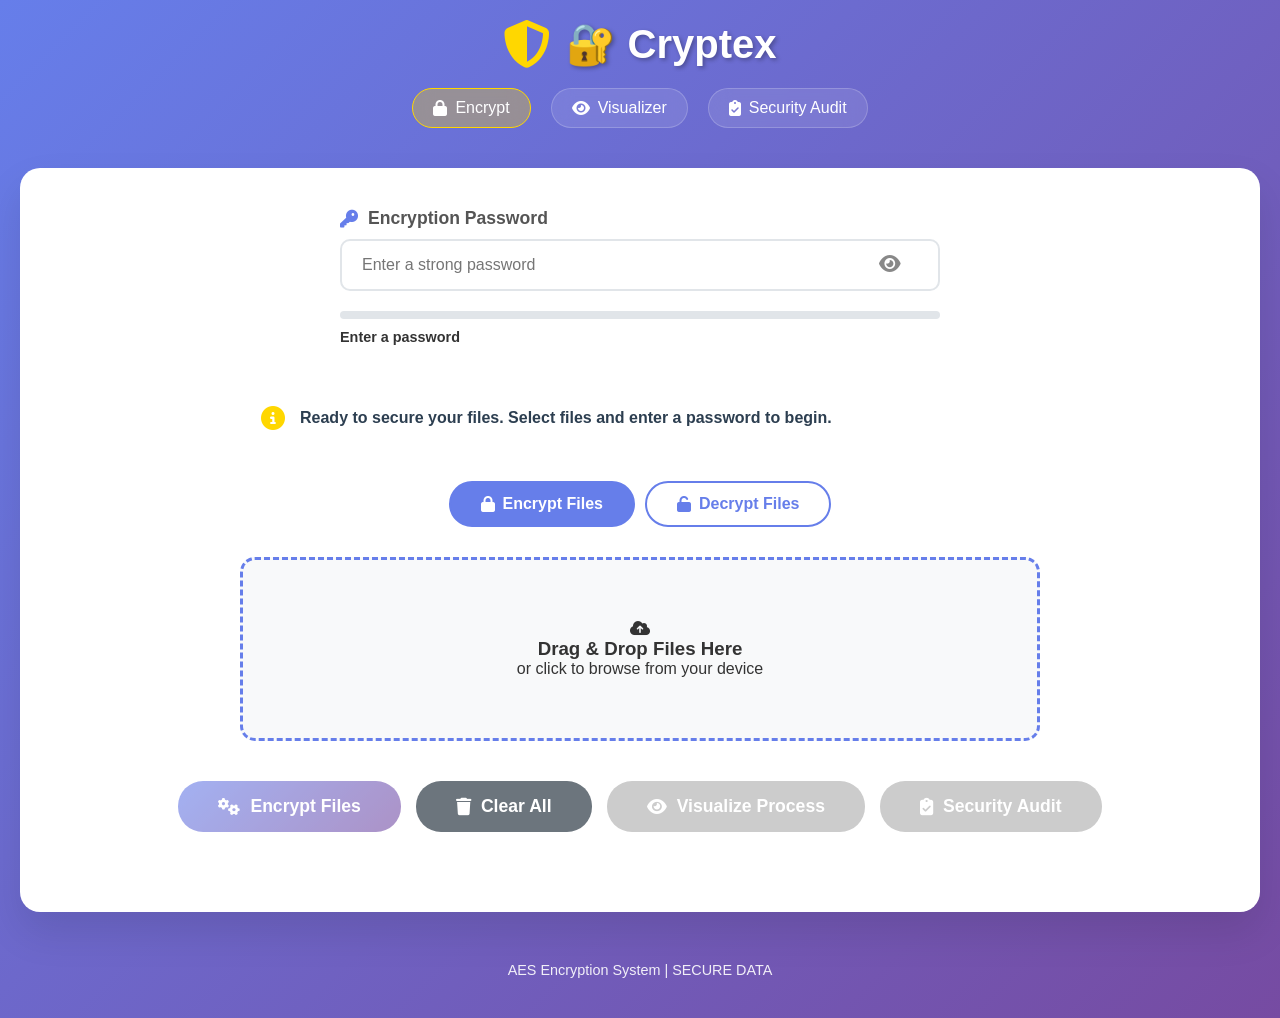
<file: index.html>
<!DOCTYPE html>
<html lang="en">
<head>
    <meta charset="UTF-8">
    <meta name="viewport" content="width=device-width, initial-scale=1.0">
    <title>AES File Encryption & Decryption - Client Side</title>
    <link rel="stylesheet" href="common.css">
    <link rel="stylesheet" href="style.css">
    <link href="https://cdnjs.cloudflare.com/ajax/libs/font-awesome/6.4.0/css/all.min.css" rel="stylesheet">
</head>
<body>
    <div class="container">
        <header class="header">
            <div class="logo">
                <i class="fas fa-shield-alt"></i>
                <h1>🔐 Cryptex</h1>
            </div>
            <nav class="main-nav">
                <a href="#" class="nav-link active" data-page="encrypt">
                    <i class="fas fa-lock"></i> Encrypt
                </a>
                <a href="aes_visualizer.html" class="nav-link" data-page="visualizer">
                    <i class="fas fa-eye"></i> Visualizer
                </a>
                <a href="security_audit.html" class="nav-link" data-page="audit">
                    <i class="fas fa-clipboard-check"></i> Security Audit
                </a>
            </nav>
        </header>

        <main class="main-content">
            <!-- Password Section -->
            <section class="password-section">
                <div class="password-container">
                    <label for="password">
                        <i class="fas fa-key"></i>
                        Encryption Password
                    </label>
                    <div class="password-input-group">
                        <input type="password" id="password" placeholder="Enter a strong password">
                        <button type="button" id="togglePassword" class="toggle-btn">
                            <i class="fas fa-eye"></i>
                        </button>
                    </div>
                    <div class="password-strength">
                        <div class="strength-bar">
                            <div id="strengthBar" class="strength-fill"></div>
                        </div>
                        <span id="strengthText">Enter a password</span>
                        <div id="strengthFeedback" class="feedback"></div>
                    </div>
                </div>
            </section>

            <!-- File Upload Section -->
            <section class="upload-section">
                <div class="upload-container">
                    <!-- Message Area -->
                    <div class="message-area">
                        <div class="message-box">
                            <i class="fas fa-info-circle"></i>
                            <p id="messageText">Ready to secure your files. Select files and enter a password to begin.</p>
                        </div>
                    </div>

                    <div class="mode-selector">
                        <button class="mode-btn active" data-mode="encrypt">
                            <i class="fas fa-lock"></i>
                            Encrypt Files
                        </button>
                        <button class="mode-btn" data-mode="decrypt">
                            <i class="fas fa-unlock"></i>
                            Decrypt Files
                        </button>
                    </div>

                    <div class="drop-zone" id="dropZone">
                        <div class="drop-zone-content">
                            <i class="fas fa-cloud-upload-alt"></i>
                            <h3>Drag & Drop Files Here</h3>
                            <p>or click to browse from your device</p>
                        </div>
                    </div>
                    <input type="file" id="fileInput" multiple style="display: none;">

                    <div class="file-list" id="fileList" style="display: none;">
                        <h4>Selected Files:</h4>
                        <div id="filesContainer"></div>
                    </div>
                </div>
            </section>

            <!-- Action Buttons -->
            <section class="action-section">
                <div class="action-buttons">
                    <button id="processBtn" class="btn-primary" disabled>
                        <i class="fas fa-cogs"></i>
                        <span id="processBtnText">Encrypt Files</span>
                    </button>
                    <button id="clearBtn" class="btn-secondary">
                        <i class="fas fa-trash"></i>
                        Clear All
                    </button>
                    <button id="visualizeBtn" class="btn-visualize" disabled>
                        <i class="fas fa-eye"></i>
                        Visualize Process
                    </button>
                    <button id="auditBtn" class="btn-audit" disabled>
                        <i class="fas fa-clipboard-check"></i>
                        Security Audit
                    </button>
                </div>
            </section>

            <!-- Progress Section -->
            <section class="progress-section" id="progressSection" style="display: none;">
                <div class="progress-container">
                    <h3>Processing Files...</h3>
                    <div class="progress-bar">
                        <div id="progressFill" class="progress-fill"></div>
                    </div>
                    <div class="progress-info">
                        <span id="progressText">0%</span>
                        <span id="currentFile">Preparing...</span>
                    </div>
                </div>
            </section>

            <!-- Results Section -->
            <section class="results-section" id="resultsSection" style="display: none;">
                <div class="results-container">
                    <h3>Processing Results</h3>
                    <div id="resultsContainer"></div>
                </div>
            </section>
        </main>

        <footer class="footer">
            <p>AES Encryption System | SECURE DATA</p>
        </footer>
    </div>

    <!-- Toast Notification -->
    <div id="toast" class="toast">
        <div class="toast-content">
            <i class="fas fa-info-circle"></i>
            <span id="toastMessage"></span>
        </div>
    </div>

    <script src="crypto_improved.js"></script>
</body>
</html>
</file>
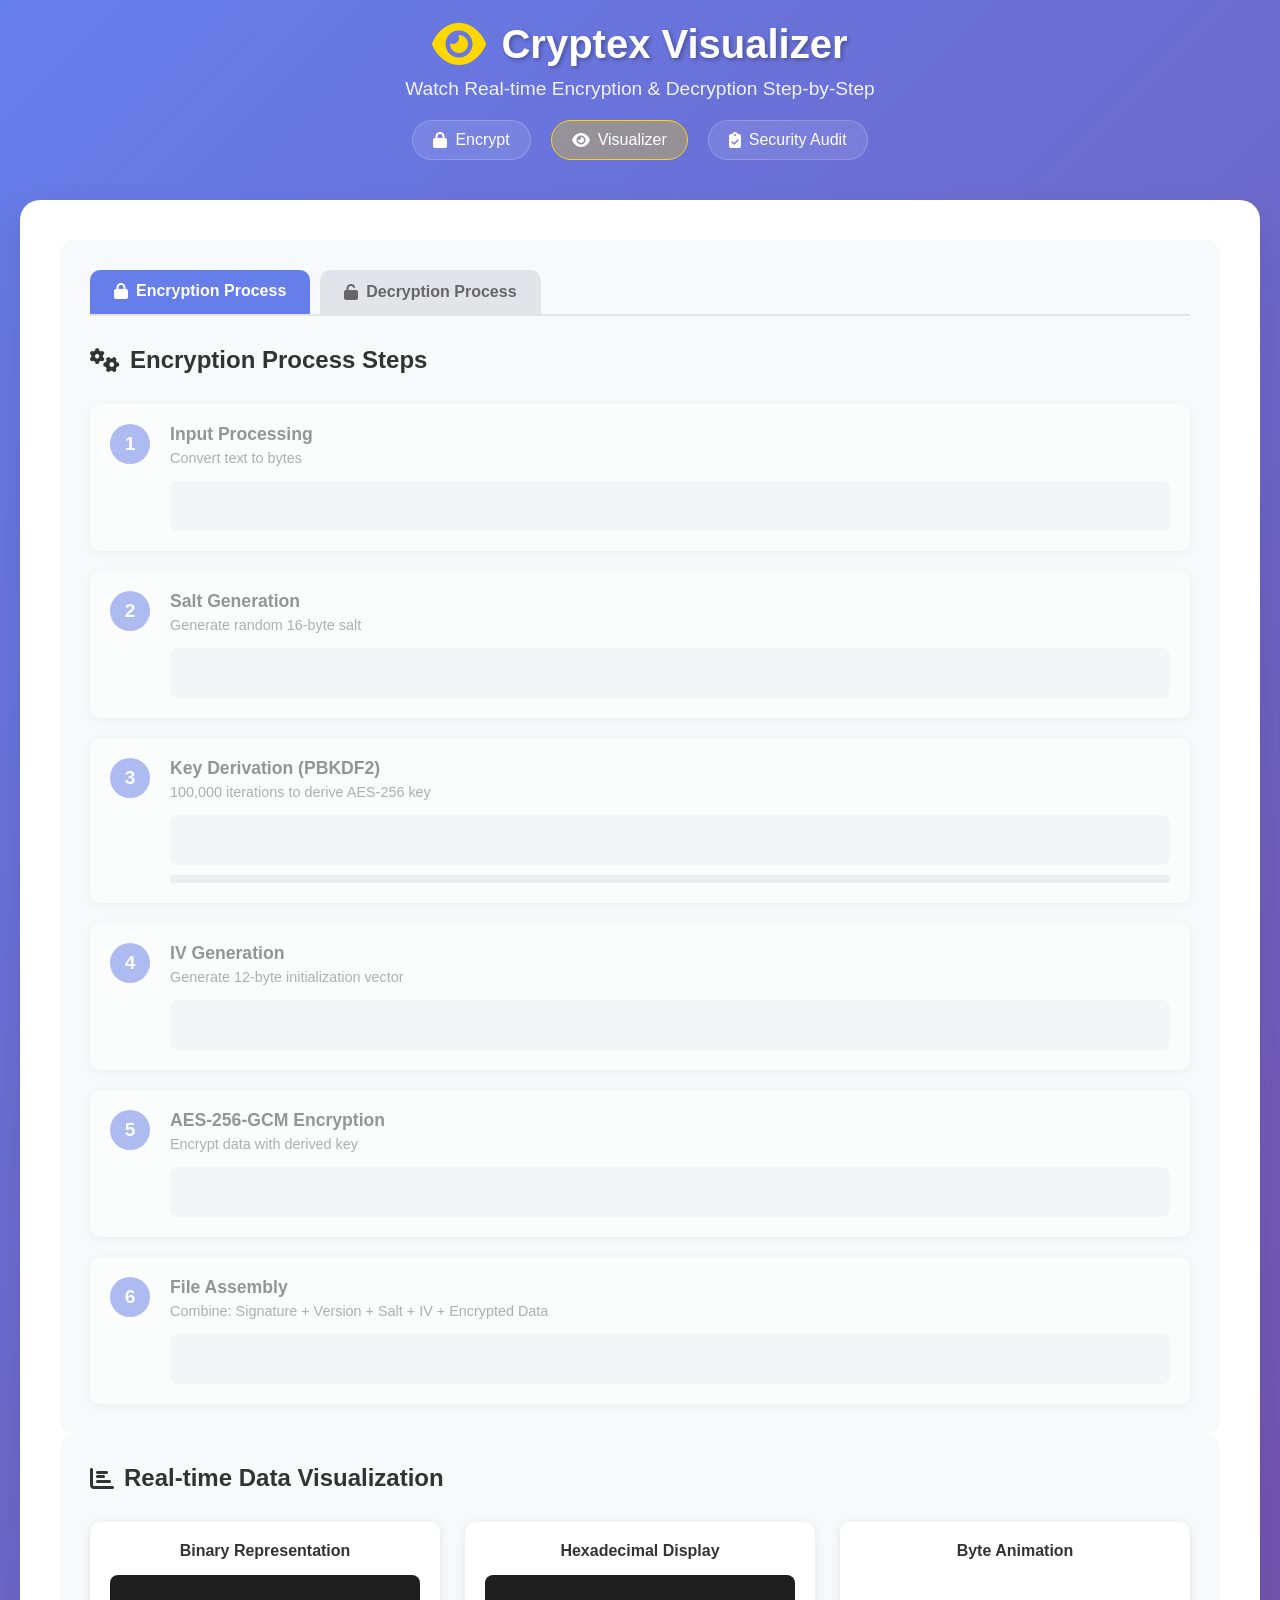
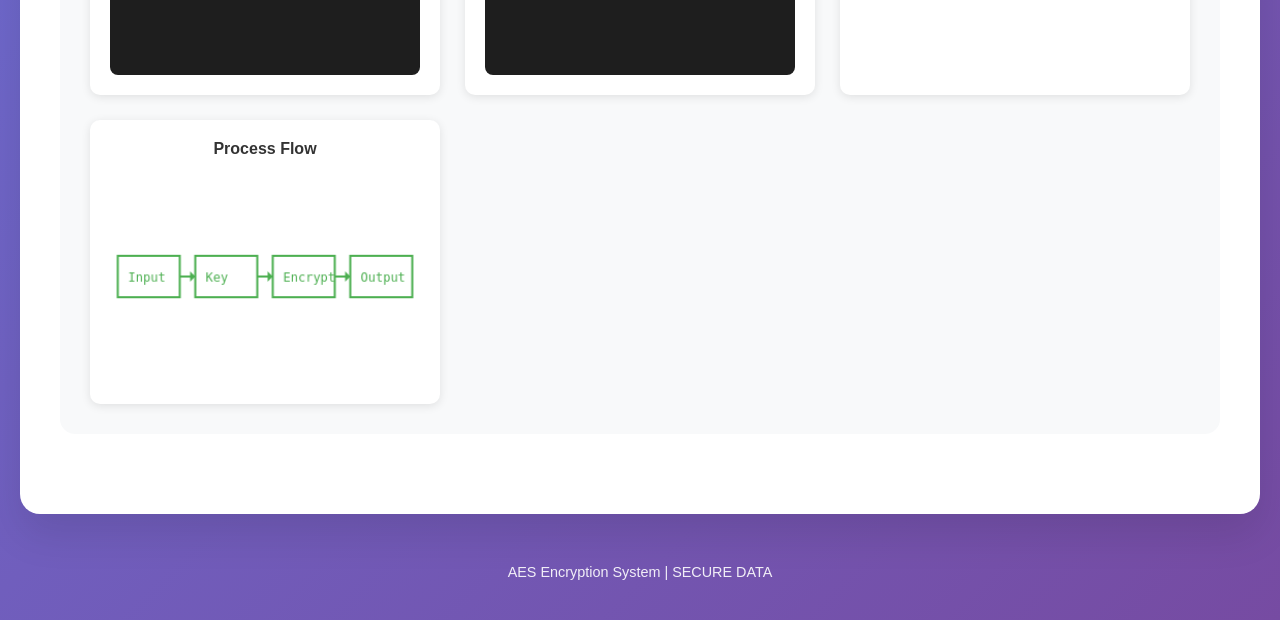
<file: aes_visualizer.html>
<!DOCTYPE html>
<html lang="en">

<head>
    <meta charset="UTF-8">
    <meta name="viewport" content="width=device-width, initial-scale=1.0">
    <title>AES Encryption Process Visualizer</title>
    <link rel="stylesheet" href="common.css">
    <link rel="stylesheet" href="visualizer_style.css">
    <link href="https://cdnjs.cloudflare.com/ajax/libs/font-awesome/6.4.0/css/all.min.css" rel="stylesheet">
</head>

<body>
    <div class="container">
        <header class="header">
            <div class="logo">
                <i class="fas fa-eye"></i>
                <h1>Cryptex Visualizer</h1>
            </div>
            <p class="subtitle">Watch Real-time Encryption & Decryption Step-by-Step</p>
            <nav class="main-nav">
                <a href="index.html" class="nav-link">
                    <i class="fas fa-lock"></i> Encrypt
                </a>
                <a href="#" class="nav-link active" data-page="visualizer">
                    <i class="fas fa-eye"></i> Visualizer
                </a>
                <a href="security_audit.html" class="nav-link" data-page="audit">
                    <i class="fas fa-clipboard-check"></i> Security Audit
                </a>
            </nav>
        </header>

        <main class="main-content">
            <!-- Input Section (hidden on auto sequence) -->
            <section class="input-section" style="display: none;" id="passwordSection">
                <div class="input-container">
                    <div class="input-group">
                        <label for="password">
                            <i class="fas fa-key"></i>
                            Password (from main tab)
                        </label>
                        <input type="password" id="password" placeholder="Enter password from main application">
                    </div>
                </div>
            </section>

            <!-- Control Panel (hidden on auto sequence) -->
            <section class="control-section" style="display: none;" id="inputTextSection">
                <div class="control-panel">
                    <div class="input-group">
                        <label for="inputText">
                            <i class="fas fa-keyboard"></i>
                            Input Text:
                        </label>
                        <textarea id="inputText" placeholder="Enter text to encrypt...">Hello, World!</textarea>
                    </div>
                    <div class="button-group">
                        <button id="encryptBtn" class="btn-primary">
                            <i class="fas fa-lock"></i>
                            Start Encryption
                        </button>
                        <button id="decryptBtn" class="btn-secondary">
                            <i class="fas fa-unlock"></i>
                            Start Decryption
                        </button>
                        <button id="resetBtn" class="btn-danger">
                            <i class="fas fa-redo"></i>
                            Reset
                        </button>
                    </div>
                </div>
            </section>

            <!-- Process Steps -->
            <section class="process-section">
                <div class="process-container">
                    <!-- Tab Navigation -->
                    <div class="tab-navigation">
                        <button class="tab-btn active" id="encryptionTab">
                            <i class="fas fa-lock"></i>
                            Encryption Process
                        </button>
                        <button class="tab-btn" id="decryptionTab">
                            <i class="fas fa-unlock"></i>
                            Decryption Process
                        </button>
                    </div>

                    <!-- Encryption Process -->
                    <div id="encryptionProcess" class="process-content active">
                        <h3>
                            <i class="fas fa-cogs"></i>
                            Encryption Process Steps
                        </h3>
                        <div class="steps-timeline">
                            <div class="step" id="step1">
                                <div class="step-number">1</div>
                                <div class="step-content">
                                    <h4>Input Processing</h4>
                                    <p>Convert text to bytes</p>
                                    <div class="step-result" id="step1Result"></div>
                                </div>
                            </div>
                            <div class="step" id="step2">
                                <div class="step-number">2</div>
                                <div class="step-content">
                                    <h4>Salt Generation</h4>
                                    <p>Generate random 16-byte salt</p>
                                    <div class="step-result" id="step2Result"></div>
                                </div>
                            </div>
                            <div class="step" id="step3">
                                <div class="step-number">3</div>
                                <div class="step-content">
                                    <h4>Key Derivation (PBKDF2)</h4>
                                    <p>100,000 iterations to derive AES-256 key</p>
                                    <div class="step-result" id="step3Result"></div>
                                    <div class="progress-bar">
                                        <div class="progress-fill" id="pbkdf2Progress"></div>
                                    </div>
                                </div>
                            </div>
                            <div class="step" id="step4">
                                <div class="step-number">4</div>
                                <div class="step-content">
                                    <h4>IV Generation</h4>
                                    <p>Generate 12-byte initialization vector</p>
                                    <div class="step-result" id="step4Result"></div>
                                </div>
                            </div>
                            <div class="step" id="step5">
                                <div class="step-number">5</div>
                                <div class="step-content">
                                    <h4>AES-256-GCM Encryption</h4>
                                    <p>Encrypt data with derived key</p>
                                    <div class="step-result" id="step5Result"></div>
                                </div>
                            </div>
                            <div class="step" id="step6">
                                <div class="step-number">6</div>
                                <div class="step-content">
                                    <h4>File Assembly</h4>
                                    <p>Combine: Signature + Version + Salt + IV + Encrypted Data</p>
                                    <div class="step-result" id="step6Result"></div>
                                </div>
                            </div>
                        </div>
                    </div>

                    <!-- Decryption Process -->
                    <div id="decryptionProcess" class="process-content">
                        <h3>
                            <i class="fas fa-unlock"></i>
                            Decryption Process Steps
                        </h3>

                        <!-- The automated visualizer pulls from storage automatically via the Visualize Process button -->

                        <div class="steps-timeline">
                            <div class="step" id="decryptStep1">
                                <div class="step-number">1</div>
                                <div class="step-content">
                                    <h4>File Validation</h4>
                                    <p>Check signature and version</p>
                                    <div class="step-result" id="decryptStep1Result"></div>
                                </div>
                            </div>
                            <div class="step" id="decryptStep2">
                                <div class="step-number">2</div>
                                <div class="step-content">
                                    <h4>Component Extraction</h4>
                                    <p>Extract salt, IV, and encrypted data</p>
                                    <div class="step-result" id="decryptStep2Result"></div>
                                </div>
                            </div>
                            <div class="step" id="decryptStep3">
                                <div class="step-number">3</div>
                                <div class="step-content">
                                    <h4>Key Derivation</h4>
                                    <p>Recreate key using extracted salt</p>
                                    <div class="step-result" id="decryptStep3Result"></div>
                                    <div class="progress-bar">
                                        <div class="progress-fill" id="decryptPbkdf2Progress"></div>
                                    </div>
                                </div>
                            </div>
                            <div class="step" id="decryptStep4">
                                <div class="step-number">4</div>
                                <div class="step-content">
                                    <h4>AES-256-GCM Decryption</h4>
                                    <p>Decrypt and verify integrity</p>
                                    <div class="step-result" id="decryptStep4Result"></div>
                                </div>
                            </div>
                            <div class="step" id="decryptStep5">
                                <div class="step-number">5</div>
                                <div class="step-content">
                                    <h4>Result Verification</h4>
                                    <p>Display original data</p>
                                    <div class="step-result" id="decryptStep5Result"></div>
                                </div>
                            </div>
                        </div>
                    </div>
                </div>
            </section>

            <!-- Visualization Panel -->
            <section class="visualization-section">
                <div class="viz-container">
                    <h3>
                        <i class="fas fa-chart-bar"></i>
                        Real-time Data Visualization
                    </h3>
                    <div class="viz-grid">
                        <div class="viz-card">
                            <h4>Binary Representation</h4>
                            <div class="binary-display" id="binaryDisplay"></div>
                        </div>
                        <div class="viz-card">
                            <h4>Hexadecimal Display</h4>
                            <div class="hex-display" id="hexDisplay"></div>
                        </div>
                        <div class="viz-card">
                            <h4>Byte Animation</h4>
                            <div class="byte-animation" id="byteAnimation"></div>
                        </div>
                        <div class="viz-card">
                            <h4>Process Flow</h4>
                            <canvas id="processFlow" width="300" height="200"></canvas>
                        </div>
                    </div>
                </div>
            </section>



            <!-- Final Results -->
            <section class="results-section" id="resultsSection" style="display: none;">
                <div class="results-container">
                    <h3>
                        <i class="fas fa-check-circle"></i>
                        Final Results
                    </h3>
                    <div class="info-box"
                        style="background: #e3f2fd; border-left: 4px solid #2196F3; padding: 15px; margin-bottom: 20px; border-radius: 4px;">
                        <i class="fas fa-info-circle" style="color: #2196F3; margin-right: 10px;"></i>
                        <span><strong>Note:</strong> Downloaded files will be saved to your Downloads folder (usually
                            C:\Users\YourUsername\Downloads on Windows or ~/Downloads on Mac/Linux)</span>
                    </div>
                    <div class="results-grid">
                        <div class="result-card">
                            <h4>Original Data</h4>
                            <div class="result-content" id="originalResult"></div>
                        </div>
                        <div class="result-card">
                            <h4>Encrypted Data</h4>
                            <div class="result-content" id="encryptedResult"></div>
                            <button id="downloadEncryptedBtn" class="btn-download">
                                <i class="fas fa-download"></i>
                                Download Encrypted File (.cryptex)
                            </button>
                            <p style="font-size: 0.85rem; color: #666; margin-top: 5px;">→ Check your Downloads folder
                            </p>
                        </div>
                        <div class="result-card">
                            <h4>Decrypted Data</h4>
                            <div class="result-content" id="decryptedResult"></div>
                            <button id="downloadDecryptedBtn" class="btn-download">
                                <i class="fas fa-download"></i>
                                Download Decrypted File (.txt)
                            </button>
                            <p style="font-size: 0.85rem; color: #666; margin-top: 5px;">→ Check your Downloads folder
                            </p>
                        </div>
                        <div class="result-card">
                            <h4>Verification</h4>
                            <div class="result-content" id="verificationResult"></div>
                        </div>
                    </div>
                </div>
            </section>
        </main>


        <!-- Toast Notification -->
        <div id="toast" class="toast">
            <div class="toast-content">
                <i class="fas fa-info-circle"></i>
                <span id="toastMessage"></span>
            </div>
        </div>

        <footer class="footer">
            <p>AES Encryption System | SECURE DATA</p>
        </footer>

        <script src="crypto_improved.js"></script>
        <script src="visualizer_script.js"></script>
</body>

</html>
</file>
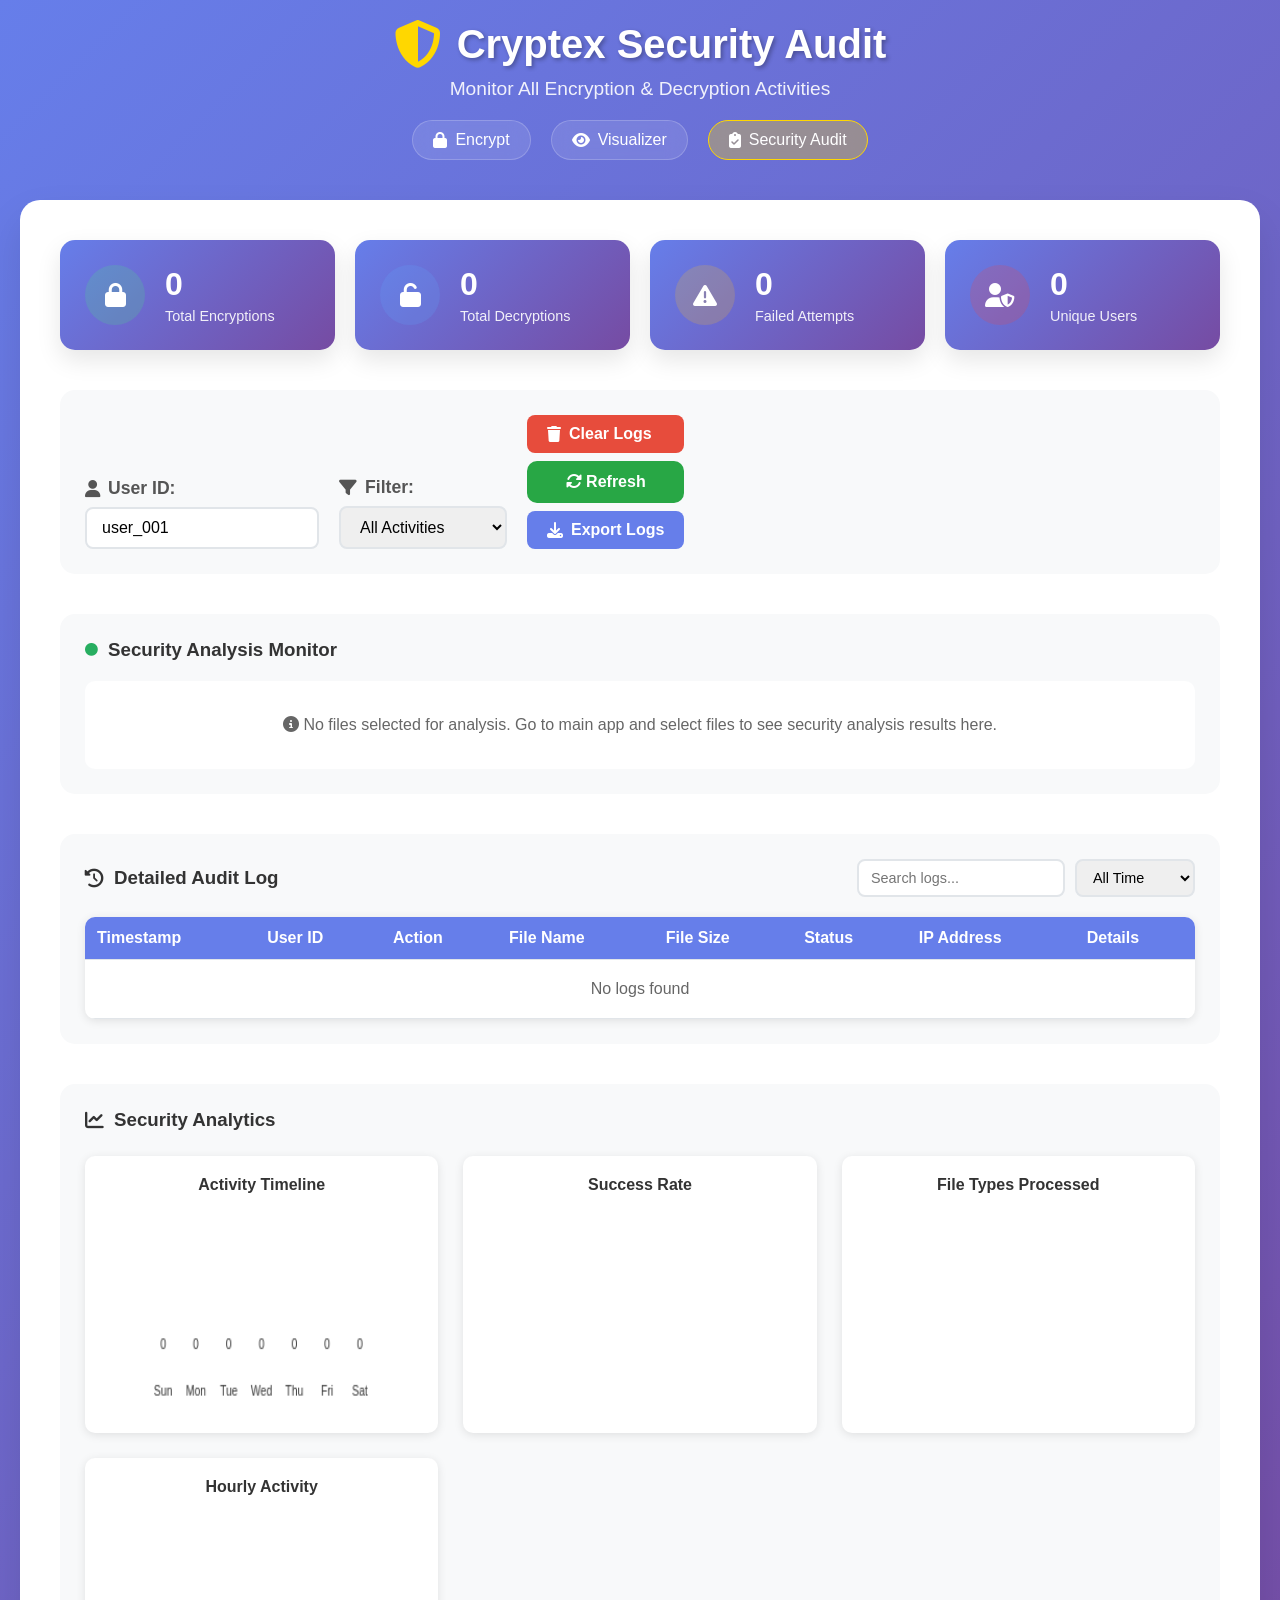
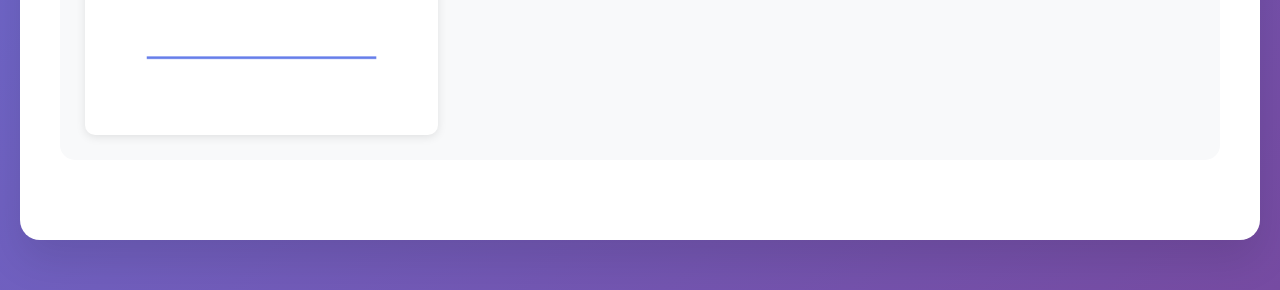
<file: security_audit.html>
<!DOCTYPE html>
<html lang="en">

<head>
    <meta charset="UTF-8">
    <meta name="viewport" content="width=device-width, initial-scale=1.0">
    <title>Security Audit Log Dashboard</title>
    <link rel="stylesheet" href="common.css">
    <link rel="stylesheet" href="audit_style.css">
    <link href="https://cdnjs.cloudflare.com/ajax/libs/font-awesome/6.4.0/css/all.min.css" rel="stylesheet">
</head>

<body>
    <div class="container">
        <header class="header">
            <div class="logo">
                <i class="fas fa-shield-alt"></i>
                <h1>Cryptex Security Audit</h1>
            </div>
            <p class="subtitle">Monitor All Encryption & Decryption Activities</p>
            <nav class="main-nav">
                <a href="index.html" class="nav-link">
                    <i class="fas fa-lock"></i> Encrypt
                </a>
                <a href="aes_visualizer.html" class="nav-link" data-page="visualizer">
                    <i class="fas fa-eye"></i> Visualizer
                </a>
                <a href="#" class="nav-link active" data-page="audit">
                    <i class="fas fa-clipboard-check"></i> Security Audit
                </a>
            </nav>
        </header>

        <main class="main-content">
            <!-- Stats Overview -->
            <section class="stats-section">
                <div class="stats-grid">
                    <div class="stat-card">
                        <div class="stat-icon success">
                            <i class="fas fa-lock"></i>
                        </div>
                        <div class="stat-info">
                            <h3 id="totalEncryptions">0</h3>
                            <p>Total Encryptions</p>
                        </div>
                    </div>
                    <div class="stat-card">
                        <div class="stat-icon info">
                            <i class="fas fa-unlock"></i>
                        </div>
                        <div class="stat-info">
                            <h3 id="totalDecryptions">0</h3>
                            <p>Total Decryptions</p>
                        </div>
                    </div>
                    <div class="stat-card">
                        <div class="stat-icon warning">
                            <i class="fas fa-exclamation-triangle"></i>
                        </div>
                        <div class="stat-info">
                            <h3 id="failedAttempts">0</h3>
                            <p>Failed Attempts</p>
                        </div>
                    </div>
                    <div class="stat-card">
                        <div class="stat-icon danger">
                            <i class="fas fa-user-shield"></i>
                        </div>
                        <div class="stat-info">
                            <h3 id="uniqueUsers">0</h3>
                            <p>Unique Users</p>
                        </div>
                    </div>
                </div>
            </section>

            <!-- Control Panel -->
            <section class="control-section">
                <div class="control-panel">
                    <div class="control-group">
                        <label for="userSelect">
                            <i class="fas fa-user"></i>
                            User ID:
                        </label>
                        <input type="text" id="userSelect" placeholder="Enter your user ID" value="user_001">
                    </div>
                    <div class="control-group">
                        <label for="logFilter">
                            <i class="fas fa-filter"></i>
                            Filter:
                        </label>
                        <select id="logFilter">
                            <option value="all">All Activities</option>
                            <option value="encryption">Encryption Only</option>
                            <option value="decryption">Decryption Only</option>
                            <option value="failed">Failed Attempts</option>
                            <option value="success">Success Only</option>
                        </select>
                    </div>
                    <div class="control-group">
                        <button id="clearLogs" class="btn-danger">
                            <i class="fas fa-trash"></i>
                            Clear Logs
                        </button>
                        <button id="refreshLogs" class="btn-success">
                            <i class="fas fa-sync-alt"></i>
                            Refresh
                        </button>
                        <button id="exportLogs" class="btn-primary">
                            <i class="fas fa-download"></i>
                            Export Logs
                        </button>
                    </div>
                </div>
            </section>

            <!-- Live Activity Monitor -->
            <section class="live-section">
                <div class="live-monitor">
                    <h3>
                        <i class="fas fa-circle text-success live-indicator"></i>
                        Security Analysis Monitor
                    </h3>
                    <div class="live-content">
                        <div id="liveActivity" class="live-activity">
                            <div class="no-activity">
                                <i class="fas fa-info-circle"></i>
                                No files selected for analysis. Go to main app and select files to see security analysis
                                results here.
                            </div>
                        </div>
                    </div>
                </div>
            </section>

            <!-- Audit Log Table -->
            <section class="log-section">
                <div class="log-container">
                    <div class="log-header">
                        <h3>
                            <i class="fas fa-history"></i>
                            Detailed Audit Log
                        </h3>
                        <div class="log-controls">
                            <input type="text" id="searchLogs" placeholder="Search logs...">
                            <select id="timeFilter">
                                <option value="all">All Time</option>
                                <option value="today">Today</option>
                                <option value="week">This Week</option>
                                <option value="month">This Month</option>
                            </select>
                        </div>
                    </div>
                    <div class="log-table-container">
                        <table class="log-table">
                            <thead>
                                <tr>
                                    <th>Timestamp</th>
                                    <th>User ID</th>
                                    <th>Action</th>
                                    <th>File Name</th>
                                    <th>File Size</th>
                                    <th>Status</th>
                                    <th>IP Address</th>
                                    <th>Details</th>
                                </tr>
                            </thead>
                            <tbody id="logTableBody">
                                <!-- Logs will be populated here -->
                            </tbody>
                        </table>
                    </div>
                </div>
            </section>

            <!-- Security Analytics -->
            <section class="analytics-section">
                <div class="analytics-container">
                    <h3>
                        <i class="fas fa-chart-line"></i>
                        Security Analytics
                    </h3>
                    <div class="analytics-grid">
                        <div class="chart-container">
                            <h4>Activity Timeline</h4>
                            <canvas id="activityChart"></canvas>
                        </div>
                        <div class="chart-container">
                            <h4>Success Rate</h4>
                            <canvas id="successChart"></canvas>
                        </div>
                        <div class="chart-container">
                            <h4>File Types Processed</h4>
                            <canvas id="fileTypeChart"></canvas>
                        </div>
                        <div class="chart-container">
                            <h4>Hourly Activity</h4>
                            <canvas id="hourlyChart"></canvas>
                        </div>
                    </div>
                </div>
            </section>
        </main>

    </div>

    <!-- Toast Notification -->
    <div id="toast" class="toast">
        <div class="toast-content">
            <i class="fas fa-info-circle"></i>
            <span id="toastMessage"></span>
        </div>
    </div>

    <script src="audit_script.js"></script>
</body>

</html>
</file>
<file: common.css>
/* ========================================
   COMMON STYLES - SHARED ACROSS ALL PAGES
   ======================================== */

/* Reset and Base Styles */
* {
    margin: 0;
    padding: 0;
    box-sizing: border-box;
}

body {
    font-family: 'Segoe UI', Tahoma, Geneva, Verdana, sans-serif;
    background: linear-gradient(135deg, #667eea 0%, #764ba2 100%);
    min-height: 100vh;
    color: #333;
}

.container {
    max-width: 1400px;
    margin: 0 auto;
    padding: 20px;
}

/* ========================================
   HEADER STYLES - IDENTICAL ON ALL PAGES
   ======================================== */

.header {
    text-align: center;
    margin-bottom: 40px;
    color: white;
}

.logo {
    display: flex;
    align-items: center;
    justify-content: center;
    gap: 15px;
    margin-bottom: 10px;
}

.logo i {
    font-size: 3rem; /* 48px */
    color: #ffd700; /* Gold color */
}

.logo h1 {
    font-size: 2.5rem; /* 40px */
    font-weight: 700; /* Bold */
    text-shadow: 2px 2px 4px rgba(0,0,0,0.3);
}

.subtitle {
    font-size: 1.2rem; /* 19.2px */
    opacity: 0.9;
    font-weight: 300;
    margin-bottom: 15px;
}

/* ========================================
   NAVIGATION STYLES - IDENTICAL ON ALL PAGES
   ======================================== */

.main-nav {
    display: flex;
    justify-content: center;
    gap: 20px;
    margin-top: 20px;
}

.nav-link {
    display: flex;
    align-items: center;
    gap: 8px;
    padding: 10px 20px;
    background: rgba(255, 255, 255, 0.1);
    color: white;
    text-decoration: none;
    border-radius: 25px;
    transition: all 0.3s ease;
    backdrop-filter: blur(10px);
    border: 1px solid rgba(255, 255, 255, 0.2);
}

.nav-link:hover {
    background: rgba(255, 255, 255, 0.2);
    transform: translateY(-2px);
}

.nav-link.active {
    background: rgba(255, 255, 255, 0.3);
    border-color: rgba(255, 255, 255, 0.4);
}

/* ========================================
   FOOTER STYLES - IDENTICAL ON ALL PAGES
   ======================================== */

.footer {
    text-align: center;
    padding: 20px;
    color: rgba(255, 255, 255, 0.8);
    font-size: 0.9rem;
}

/* ========================================
   MAIN CONTENT STYLES - IDENTICAL ON ALL PAGES
   ======================================== */

.main-content {
    background: white;
    border-radius: 20px;
    padding: 40px;
    box-shadow: 0 20px 40px rgba(0,0,0,0.1);
    margin-bottom: 30px;
}

/* ========================================
   FORM ELEMENTS - IDENTICAL ON ALL PAGES
   ======================================== */

label {
    font-weight: 600;
    color: #555;
    font-size: 1.1rem;
    display: flex;
    align-items: center;
    gap: 8px;
}

input, textarea, select {
    padding: 12px 15px;
    border: 2px solid #e1e5e9;
    border-radius: 10px;
    font-size: 1rem;
    font-family: inherit;
    transition: all 0.3s ease;
}

input:focus, textarea:focus, select:focus {
    outline: none;
    border-color: #667eea;
    box-shadow: 0 0 0 3px rgba(102, 126, 234, 0.1);
}

/* ========================================
   BUTTONS - IDENTICAL ON ALL PAGES
   ======================================== */

button {
    padding: 12px 24px;
    border: none;
    border-radius: 10px;
    font-size: 1rem;
    font-weight: 600;
    cursor: pointer;
    transition: all 0.3s ease;
    font-family: inherit;
}

.btn-primary {
    background: linear-gradient(135deg, #667eea 0%, #764ba2 100%);
    color: white;
}

.btn-primary:hover {
    transform: translateY(-2px);
    box-shadow: 0 10px 20px rgba(102, 126, 234, 0.3);
}

.btn-secondary {
    background: #6c757d;
    color: white;
}

.btn-secondary:hover {
    background: #5a6268;
    transform: translateY(-2px);
}

.btn-success {
    background: #28a745;
    color: white;
}

.btn-success:hover {
    background: #218838;
    transform: translateY(-2px);
}

.btn-danger {
    background: #dc3545;
    color: white;
}

.btn-danger:hover {
    background: #c82333;
    transform: translateY(-2px);
}

/* ========================================
   SECTION TITLES - IDENTICAL ON ALL PAGES
   ======================================== */

.section-title {
    font-size: 1.5rem; /* 24px */
    font-weight: 600;
    color: #333;
    margin-bottom: 20px;
}

.card-title {
    font-size: 1.2rem; /* 19.2px */
    font-weight: 600;
    color: #555;
    margin-bottom: 10px;
}

/* ========================================
   STATISTICS - IDENTICAL ON ALL PAGES
   ======================================== */

.stat-number {
    font-size: 2rem; /* 32px */
    font-weight: 700;
    margin-bottom: 5px;
}

.stat-label {
    font-size: 0.9rem; /* 14.4px */
    opacity: 0.9;
    color: #666;
}

/* ========================================
   TABLES - IDENTICAL ON ALL PAGES
   ======================================== */

.table-header {
    font-size: 0.9rem; /* 14.4px */
    font-weight: 600;
    color: #555;
}

.table-row {
    font-size: 0.85rem; /* 13.6px */
    color: #666;
}

.status-badge {
    font-size: 0.8rem; /* 12.8px */
    font-weight: 600;
    padding: 4px 8px;
    border-radius: 12px;
}

/* ========================================
   RESPONSIVE DESIGN - IDENTICAL ON ALL PAGES
   ======================================== */

@media (max-width: 768px) {
    .container {
        padding: 10px;
    }
    
    .logo {
        flex-direction: column;
        gap: 10px;
    }
    
    .logo h1 {
        font-size: 2rem;
    }
    
    .main-nav {
        flex-direction: column;
        align-items: center;
        gap: 10px;
    }
    
    .nav-link {
        width: 200px;
        justify-content: center;
    }
}

@media (max-width: 480px) {
    .logo h1 {
        font-size: 1.8rem;
    }
    
    .logo i {
        font-size: 2.5rem;
    }
}
</file>
<file: style.css>
/* Reset and Base Styles */
* {
    margin: 0;
    padding: 0;
    box-sizing: border-box;
}

body {
    font-family: 'Segoe UI', Tahoma, Geneva, Verdana, sans-serif;
    background: linear-gradient(135deg, #667eea 0%, #764ba2 100%);
    min-height: 100vh;
    color: #333;
}

.container {
    max-width: 1400px;
    margin: 0 auto;
    padding: 20px;
}

/* Header Styles */
.header {
    text-align: center;
    margin-bottom: 40px;
    color: white;
}

.main-nav {
    display: flex;
    justify-content: center;
    gap: 20px;
    margin-top: 20px;
}

.nav-link {
    display: flex;
    align-items: center;
    gap: 8px;
    padding: 10px 20px;
    background: rgba(255, 255, 255, 0.1);
    color: white;
    text-decoration: none;
    border-radius: 25px;
    transition: all 0.3s ease;
    backdrop-filter: blur(10px);
    border: 1px solid rgba(255, 255, 255, 0.2);
}

.nav-link:hover {
    background: rgba(255, 255, 255, 0.2);
    transform: translateY(-2px);
}

.nav-link.active {
    background: rgba(255, 215, 0, 0.3);
    border-color: #ffd700;
}

.logo {
    display: flex;
    align-items: center;
    justify-content: center;
    gap: 15px;
    margin-bottom: 10px;
}

.logo i {
    font-size: 3rem;
    color: #ffd700;
}

.logo h1 {
    font-size: 2.5rem;
    font-weight: 700;
    text-shadow: 2px 2px 4px rgba(0,0,0,0.3);
}

.subtitle {
    font-size: 1.2rem;
    opacity: 0.9;
    font-weight: 300;
    margin-bottom: 15px;
}

.client-side-badge {
    display: inline-flex;
    align-items: center;
    gap: 8px;
    background: rgba(255, 255, 255, 0.2);
    padding: 8px 16px;
    border-radius: 20px;
    font-size: 0.9rem;
    backdrop-filter: blur(10px);
}

.client-side-badge i {
    color: #4ade80;
}

/* Main Content */
.main-content {
    background: white;
    border-radius: 20px;
    padding: 40px;
    box-shadow: 0 20px 40px rgba(0,0,0,0.1);
    margin-bottom: 30px;
}

/* Password Section */
.password-section {
    margin-bottom: 40px;
}

.password-container {
    max-width: 600px;
    margin: 0 auto;
}

.password-container label {
    display: flex;
    align-items: center;
    gap: 10px;
    font-weight: 600;
    color: #555;
    margin-bottom: 10px;
    font-size: 1.1rem;
}

.password-container label i {
    color: #667eea;
}

.password-input-group {
    position: relative;
    margin-bottom: 20px;
}

.password-input-group input {
    width: 100%;
    padding: 15px 50px 15px 20px;
    border: 2px solid #e1e5e9;
    border-radius: 10px;
    font-size: 1rem;
    transition: all 0.3s ease;
}

.password-input-group input:focus {
    outline: none;
    border-color: #667eea;
    box-shadow: 0 0 0 3px rgba(102, 126, 234, 0.1);
}

.toggle-btn {
    position: absolute;
    right: 15px;
    top: 50%;
    transform: translateY(-50%);
    background: none;
    border: none;
    color: #888;
    cursor: pointer;
    font-size: 1.2rem;
    transition: color 0.3s ease;
}

.toggle-btn:hover {
    color: #667eea;
}

.password-strength {
    margin-top: 15px;
}

.strength-bar {
    width: 100%;
    height: 8px;
    background: #e1e5e9;
    border-radius: 4px;
    overflow: hidden;
    margin-bottom: 10px;
}

.strength-fill {
    height: 100%;
    width: 0%;
    transition: all 0.3s ease;
    border-radius: 4px;
}

.strength-fill.weak {
    background: #e74c3c;
    width: 33%;
}

.strength-fill.medium {
    background: #f39c12;
    width: 66%;
}

.strength-fill.strong {
    background: #27ae60;
    width: 100%;
}

#strengthText {
    font-weight: 600;
    font-size: 0.9rem;
    display: block;
    margin-bottom: 5px;
}

#strengthText.weak {
    color: #e74c3c;
}

#strengthText.medium {
    color: #f39c12;
}

#strengthText.strong {
    color: #27ae60;
}

.feedback {
    font-size: 0.85rem;
    color: #666;
    line-height: 1.4;
}

/* Message Area Styles */
.message-area {
    margin-bottom: 30px;
}

.message-box {
    background: rgba(255, 255, 255, 0.1);
    backdrop-filter: blur(10px);
    border: 1px solid rgba(255, 255, 255, 0.2);
    border-radius: 15px;
    padding: 20px;
    display: flex;
    align-items: center;
    gap: 15px;
    color: white;
    transition: all 0.3s ease;
}

.message-box:hover {
    background: rgba(255, 255, 255, 0.15);
    transform: translateY(-2px);
}

.message-box i {
    font-size: 1.5rem;
    color: #ffd700;
    flex-shrink: 0;
}

.message-box p {
    margin: 0;
    font-size: 1rem;
    line-height: 1.5;
    opacity: 1;
    color: #2c3e50;
    font-weight: 600;
    text-shadow: 0 1px 2px rgba(255, 255, 255, 0.3);
}

/* Upload Section */
.upload-section {
    margin-bottom: 40px;
}

.upload-container {
    max-width: 800px;
    margin: 0 auto;
}

.mode-selector {
    display: flex;
    gap: 10px;
    margin-bottom: 30px;
    justify-content: center;
}

.mode-btn {
    padding: 12px 30px;
    border: 2px solid #667eea;
    background: white;
    color: #667eea;
    border-radius: 25px;
    font-weight: 600;
    cursor: pointer;
    transition: all 0.3s ease;
    display: flex;
    align-items: center;
    gap: 8px;
}

.mode-btn:hover {
    transform: translateY(-2px);
    box-shadow: 0 5px 15px rgba(102, 126, 234, 0.3);
}

.mode-btn.active {
    background: #667eea;
    color: white;
}

.drop-zone {
    border: 3px dashed #667eea;
    border-radius: 15px;
    padding: 60px 20px;
    text-align: center;
    transition: all 0.3s ease;
    cursor: pointer;
    position: relative;
    background: #f8f9fa;
}

.drop-zone:hover {
    border-color: #764ba2;
    background: #f0f0ff;
}

.drop-zone.dragover {
    border-color: #27ae60;
    background: #e8f8f5;
    transform: scale(1.02);
}

.drop-content i {
    font-size: 4rem;
    color: #667eea;
    margin-bottom: 20px;
}

.drop-content h3 {
    font-size: 1.5rem;
    color: #333;
    margin-bottom: 10px;
}

.drop-content p {
    color: #666;
    margin-bottom: 5px;
}

.file-types {
    font-size: 0.9rem;
    color: #888;
}

#fileInput {
    position: absolute;
    top: 0;
    left: 0;
    width: 100%;
    height: 100%;
    opacity: 0;
    cursor: pointer;
}

/* File List */
.file-list {
    margin-top: 30px;
    padding: 20px;
    background: #f8f9fa;
    border-radius: 10px;
}

.file-list h4 {
    margin-bottom: 15px;
    color: #333;
    font-weight: 600;
}

.file-item {
    display: flex;
    align-items: center;
    justify-content: space-between;
    padding: 12px 15px;
    background: white;
    border-radius: 8px;
    margin-bottom: 10px;
    box-shadow: 0 2px 5px rgba(0,0,0,0.1);
}

.file-info {
    display: flex;
    align-items: center;
    gap: 12px;
}

.file-icon {
    width: 40px;
    height: 40px;
    background: #667eea;
    border-radius: 8px;
    display: flex;
    align-items: center;
    justify-content: center;
    color: white;
}

.file-details {
    display: flex;
    flex-direction: column;
}

.file-name {
    font-weight: 600;
    color: #333;
}

.file-size {
    font-size: 0.85rem;
    color: #666;
}

.remove-file {
    background: #e74c3c;
    color: white;
    border: none;
    padding: 8px 12px;
    border-radius: 6px;
    cursor: pointer;
    transition: background 0.3s ease;
}

.remove-file:hover {
    background: #c0392b;
}

/* Action Buttons */
.action-section {
    margin-bottom: 40px;
}

.action-buttons {
    display: flex;
    gap: 15px;
    justify-content: center;
}

.btn-primary, .btn-secondary, .btn-success {
    padding: 15px 40px;
    border: none;
    border-radius: 25px;
    font-weight: 600;
    font-size: 1.1rem;
    cursor: pointer;
    transition: all 0.3s ease;
    display: flex;
    align-items: center;
    gap: 10px;
}

.btn-primary {
    background: linear-gradient(135deg, #667eea, #764ba2);
    color: white;
}

.btn-primary:hover:not(:disabled) {
    transform: translateY(-2px);
    box-shadow: 0 10px 25px rgba(102, 126, 234, 0.4);
}

.btn-primary:disabled {
    opacity: 0.6;
    cursor: not-allowed;
}

.btn-secondary {
    background: #6c757d;
    color: white;
}

.btn-secondary:hover {
    background: #5a6268;
    transform: translateY(-2px);
}

.btn-visualize {
    background: #17a2b8;
    color: white;
    padding: 15px 40px;
    border: none;
    border-radius: 25px;
    font-weight: 600;
    font-size: 1.1rem;
    cursor: pointer;
    transition: all 0.3s ease;
    display: flex;
    align-items: center;
    gap: 10px;
}

.btn-visualize:hover {
    background: #138496;
    transform: translateY(-2px);
}

.btn-visualize:disabled {
    background: #ccc;
    cursor: not-allowed;
    transform: none;
}

.btn-audit {
    background: #fd7e14;
    color: white;
    padding: 15px 40px;
    border: none;
    border-radius: 25px;
    font-weight: 600;
    font-size: 1.1rem;
    cursor: pointer;
    transition: all 0.3s ease;
    display: flex;
    align-items: center;
    gap: 10px;
}

.btn-audit:hover {
    background: #dc6502;
    transform: translateY(-2px);
}

.btn-audit:disabled {
    background: #ccc;
    cursor: not-allowed;
    transform: none;
}

.btn-success {
    background: #27ae60;
    color: white;
}

.btn-success:hover {
    background: #219a52;
    transform: translateY(-2px);
}

/* Progress Section */
.progress-section {
    margin-bottom: 40px;
}

.progress-container {
    text-align: center;
}

.progress-container h3 {
    margin-bottom: 20px;
    color: #333;
}

.progress-bar {
    width: 100%;
    height: 20px;
    background: #e1e5e9;
    border-radius: 10px;
    overflow: hidden;
    margin-bottom: 15px;
}

.progress-fill {
    height: 100%;
    background: linear-gradient(90deg, #667eea, #764ba2);
    width: 0%;
    transition: width 0.3s ease;
    border-radius: 10px;
}

.progress-info {
    display: flex;
    justify-content: space-between;
    align-items: center;
    color: #666;
}

#currentFile {
    font-weight: 600;
}

/* Results Section */
.results-section {
    margin-bottom: 40px;
}

.results-container h3 {
    margin-bottom: 20px;
    color: #333;
    text-align: center;
}

.result-item {
    padding: 15px;
    background: #f8f9fa;
    border-radius: 10px;
    margin-bottom: 15px;
    border-left: 4px solid #27ae60;
}

.result-item.error {
    border-left-color: #e74c3c;
}

.result-header {
    display: flex;
    justify-content: space-between;
    align-items: center;
    margin-bottom: 8px;
}

.result-filename {
    font-weight: 600;
    color: #333;
}

.result-status {
    padding: 4px 12px;
    border-radius: 15px;
    font-size: 0.85rem;
    font-weight: 600;
}

.result-status.success {
    background: #d4edda;
    color: #155724;
}

.result-status.error {
    background: #f8d7da;
    color: #721c24;
}

.result-details {
    font-size: 0.9rem;
    color: #666;
    line-height: 1.4;
}

.download-btn {
    margin-top: 10px;
    padding: 8px 16px;
    font-size: 0.9rem;
}

/* Features Section */
.features-section {
    margin-top: 50px;
}

.features-grid {
    display: grid;
    grid-template-columns: repeat(auto-fit, minmax(250px, 1fr));
    gap: 30px;
    margin-top: 30px;
}

.feature-card {
    text-align: center;
    padding: 30px 20px;
    background: #f8f9fa;
    border-radius: 15px;
    transition: transform 0.3s ease;
}

.feature-card:hover {
    transform: translateY(-5px);
}

.feature-card i {
    font-size: 3rem;
    color: #667eea;
    margin-bottom: 20px;
}

.feature-card h4 {
    font-size: 1.2rem;
    color: #333;
    margin-bottom: 10px;
    font-weight: 600;
}

.feature-card p {
    color: #666;
    line-height: 1.5;
}

/* Footer */
.footer {
    text-align: center;
    color: white;
    padding: 20px;
    opacity: 0.9;
}

/* Toast Notification */
.toast {
    position: fixed;
    top: 20px;
    right: 20px;
    background: white;
    padding: 15px 20px;
    border-radius: 10px;
    box-shadow: 0 10px 25px rgba(0,0,0,0.2);
    transform: translateX(400px);
    transition: transform 0.3s ease;
    z-index: 1000;
    max-width: 350px;
}

.toast.show {
    transform: translateX(0);
}

.toast-content {
    display: flex;
    align-items: center;
    gap: 12px;
}

.toast i {
    font-size: 1.2rem;
    color: #667eea;
}

.toast.success i {
    color: #27ae60;
}

.toast.error i {
    color: #e74c3c;
}

/* Responsive Design */
@media (max-width: 768px) {
    .container {
        padding: 10px;
    }
    
    .main-content {
        padding: 20px;
    }
    
    .logo h1 {
        font-size: 2rem;
    }
    
    .mode-selector {
        flex-direction: column;
    }
    
    .action-buttons {
        flex-direction: column;
    }
    
    .btn-primary, .btn-secondary, .btn-success {
        width: 100%;
        justify-content: center;
    }
    
    .features-grid {
        grid-template-columns: 1fr;
    }
    
    .drop-zone {
        padding: 40px 15px;
    }
    
    .toast {
        right: 10px;
        left: 10px;
        max-width: none;
    }
}

/* Animations */
@keyframes fadeIn {
    from {
        opacity: 0;
        transform: translateY(20px);
    }
    to {
        opacity: 1;
        transform: translateY(0);
    }
}

.main-content {
    animation: fadeIn 0.6s ease;
}

@keyframes pulse {
    0%, 100% {
        transform: scale(1);
    }
    50% {
        transform: scale(1.05);
    }
}

.processing {
    animation: pulse 1.5s infinite;
}

/* Loading Spinner */
.spinner {
    display: inline-block;
    width: 20px;
    height: 20px;
    border: 3px solid rgba(255,255,255,0.3);
    border-radius: 50%;
    border-top-color: white;
    animation: spin 1s ease-in-out infinite;
}

@keyframes spin {
    to { transform: rotate(360deg); }
}
</file>
<file: visualizer_style.css>
/* Reset and Base Styles */
* {
    margin: 0;
    padding: 0;
    box-sizing: border-box;
}

body {
    font-family: 'Segoe UI', Tahoma, Geneva, Verdana, sans-serif;
    background: linear-gradient(135deg, #667eea 0%, #764ba2 100%);
    min-height: 100vh;
    color: #333;
}

.container {
    max-width: 1400px;
    margin: 0 auto;
    padding: 20px;
}

/* Header Styles */
.header {
    text-align: center;
    margin-bottom: 40px;
    color: white;
}

.main-nav {
    display: flex;
    justify-content: center;
    gap: 20px;
    margin-top: 20px;
}

.nav-link {
    display: flex;
    align-items: center;
    gap: 8px;
    padding: 10px 20px;
    background: rgba(255, 255, 255, 0.1);
    color: white;
    text-decoration: none;
    border-radius: 25px;
    transition: all 0.3s ease;
    backdrop-filter: blur(10px);
    border: 1px solid rgba(255, 255, 255, 0.2);
}

.nav-link:hover {
    background: rgba(255, 255, 255, 0.2);
    transform: translateY(-2px);
}

.nav-link.active {
    background: rgba(255, 215, 0, 0.3);
    border-color: #ffd700;
}

.logo {
    display: flex;
    align-items: center;
    justify-content: center;
    gap: 15px;
    margin-bottom: 10px;
}

.logo i {
    font-size: 3rem;
    color: #ffd700;
}

.logo h1 {
    font-size: 2.5rem;
    font-weight: 700;
    text-shadow: 2px 2px 4px rgba(0,0,0,0.3);
}

.subtitle {
    font-size: 1.2rem;
    opacity: 0.9;
    font-weight: 300;
}

/* Main Content */
.main-content {
    background: white;
    border-radius: 20px;
    padding: 40px;
    box-shadow: 0 20px 40px rgba(0,0,0,0.1);
    margin-bottom: 30px;
}

/* Control Section */
.control-section {
    margin-bottom: 40px;
}

.control-panel {
    background: #f8f9fa;
    border-radius: 15px;
    padding: 30px;
    display: grid;
    grid-template-columns: 1fr 1fr;
    gap: 30px;
    align-items: start;
}

.input-group {
    display: flex;
    flex-direction: column;
    gap: 10px;
}

.input-group label {
    font-weight: 600;
    color: #555;
    display: flex;
    align-items: center;
    gap: 8px;
}

.input-group textarea,
.input-group input {
    padding: 12px 15px;
    border: 2px solid #e1e5e9;
    border-radius: 10px;
    font-size: 1rem;
    font-family: inherit;
    transition: all 0.3s ease;
}

.input-group textarea:focus,
.input-group input:focus {
    outline: none;
    border-color: #667eea;
    box-shadow: 0 0 0 3px rgba(102, 126, 234, 0.1);
}

.input-group textarea {
    min-height: 80px;
    resize: vertical;
}

.button-group {
    grid-column: 1 / -1;
    display: flex;
    gap: 15px;
    justify-content: center;
}

.btn-primary,
.btn-secondary,
.btn-danger {
    padding: 12px 30px;
    border: none;
    border-radius: 25px;
    font-weight: 600;
    font-size: 1rem;
    cursor: pointer;
    transition: all 0.3s ease;
    display: flex;
    align-items: center;
    gap: 10px;
}

.btn-primary {
    background: linear-gradient(135deg, #667eea, #764ba2);
    color: white;
}

.btn-primary:hover {
    transform: translateY(-2px);
    box-shadow: 0 10px 25px rgba(102, 126, 234, 0.4);
}

.btn-secondary {
    background: #6c757d;
    color: white;
}

.btn-secondary:hover {
    background: #5a6268;
    transform: translateY(-2px);
}

.btn-danger {
    background: #e74c3c;
    color: white;
}

.btn-danger:hover {
    background: #c0392b;
    transform: translateY(-2px);
}

.btn-download {
    margin-top: 15px;
    margin-bottom: 10px;
    padding: 12px 24px;
    background: linear-gradient(135deg, #28a745, #20c997);
    color: white;
    border: none;
    border-radius: 8px;
    cursor: pointer;
    font-size: 1rem;
    font-weight: 700;
    transition: all 0.3s ease;
    display: inline-flex;
    align-items: center;
    gap: 10px;
    box-shadow: 0 4px 12px rgba(40, 167, 69, 0.3);
    width: 100%;
    justify-content: center;
}

.btn-download:hover {
    transform: translateY(-3px);
    box-shadow: 0 8px 20px rgba(40, 167, 69, 0.5);
    background: linear-gradient(135deg, #20c997, #17a2b8);
}

.btn-download:active {
    transform: translateY(-1px);
    box-shadow: 0 4px 12px rgba(40, 167, 69, 0.3);
}

.btn-download:disabled {
    opacity: 0.5;
    cursor: not-allowed;
    transform: none;
}

.process-container {
    background: #f8f9fa;
    border-radius: 15px;
    padding: 30px;
}

/* Decryption Upload Section */
.decryption-upload-section {
    background: #f0f7ff;
    border: 2px solid #667eea;
    border-radius: 12px;
    padding: 25px;
    margin-bottom: 30px;
}

.upload-info {
    background: #e3f2fd;
    border-left: 4px solid #2196F3;
    padding: 12px 15px;
    border-radius: 4px;
    margin-bottom: 20px;
    display: flex;
    align-items: center;
    gap: 10px;
    color: #1565c0;
}

.upload-info i {
    font-size: 1.2rem;
}

.upload-info p {
    margin: 0;
    font-weight: 500;
}

.upload-box {
    border: 2px dashed #667eea;
    border-radius: 8px;
    padding: 40px 20px;
    text-align: center;
    cursor: pointer;
    transition: all 0.3s ease;
    background: white;
}

.upload-box:hover {
    border-color: #764ba2;
    background: #f8f9ff;
}

.upload-box.dragover {
    border-color: #764ba2;
    background: #f8f9ff;
    transform: scale(1.01);
}

.upload-label {
    display: flex;
    flex-direction: column;
    align-items: center;
    gap: 10px;
    cursor: pointer;
}

.upload-label i {
    font-size: 2.5rem;
    color: #667eea;
}

.upload-label span {
    color: #555;
    font-weight: 600;
}

.uploaded-filename {
    margin-top: 10px;
    padding: 10px;
    background: #e8f5e9;
    border: 1px solid #4caf50;
    border-radius: 4px;
    color: #2e7d32;
    font-weight: 500;
}

.password-input-group {
    display: flex;
    flex-direction: column;
}

.password-input-group label {
    font-weight: 600;
    color: #333;
    margin-bottom: 8px;
    display: flex;
    align-items: center;
    gap: 8px;
}

.password-input-group input {
    padding: 12px 15px;
    border: 2px solid #e1e5e9;
    border-radius: 8px;
    font-size: 1rem;
    transition: all 0.3s ease;
}

.password-input-group input:focus {
    outline: none;
    border-color: #667eea;
    box-shadow: 0 0 0 3px rgba(102, 126, 234, 0.1);
}

/* Tab Navigation */
.tab-navigation {
    display: flex;
    gap: 10px;
    margin-bottom: 30px;
    border-bottom: 2px solid #e1e5e9;
}

.tab-btn {
    padding: 12px 24px;
    background: #e1e5e9;
    color: #666;
    border: none;
    border-radius: 10px 10px 0 0;
    cursor: pointer;
    font-weight: 600;
    font-size: 1rem;
    transition: all 0.3s ease;
    display: flex;
    align-items: center;
    gap: 8px;
}

.tab-btn:hover {
    background: #d1d5d9;
    color: #333;
}

.tab-btn.active {
    background: #667eea;
    color: white;
    border-bottom: 2px solid #667eea;
}

.process-content {
    display: none;
}

.process-content.active {
    display: block;
}

.process-container h3 {
    display: flex;
    align-items: center;
    gap: 10px;
    margin-bottom: 30px;
    color: #333;
    font-size: 1.5rem;
}

.steps-timeline {
    display: flex;
    flex-direction: column;
    gap: 20px;
}

.step {
    display: flex;
    gap: 20px;
    align-items: flex-start;
    padding: 20px;
    background: white;
    border-radius: 10px;
    box-shadow: 0 2px 10px rgba(0,0,0,0.1);
    transition: all 0.3s ease;
    opacity: 0.5;
}

.step.active {
    opacity: 1;
    transform: translateX(10px);
    box-shadow: 0 5px 20px rgba(102, 126, 234, 0.3);
    border-left: 4px solid #667eea;
}

.step.completed {
    opacity: 1;
    border-left: 4px solid #27ae60;
}

.step-number {
    width: 40px;
    height: 40px;
    border-radius: 50%;
    background: #667eea;
    color: white;
    display: flex;
    align-items: center;
    justify-content: center;
    font-weight: 700;
    font-size: 1.2rem;
    flex-shrink: 0;
}

.step.completed .step-number {
    background: #27ae60;
}

.step-content {
    flex: 1;
}

.step-content h4 {
    color: #333;
    margin-bottom: 5px;
    font-size: 1.1rem;
}

.step-content p {
    color: #666;
    margin-bottom: 15px;
    font-size: 0.9rem;
}

.step-result {
    background: #f1f3f4;
    padding: 15px;
    border-radius: 8px;
    font-family: 'Courier New', monospace;
    font-size: 0.85rem;
    word-break: break-all;
    max-height: 150px;
    overflow-y: auto;
    min-height: 50px;
    display: flex;
    align-items: center;
    color: #555;
}

.progress-bar {
    width: 100%;
    height: 8px;
    background: #e1e5e9;
    border-radius: 4px;
    overflow: hidden;
    margin-top: 10px;
}

.progress-fill {
    height: 100%;
    background: linear-gradient(90deg, #667eea, #764ba2);
    width: 0%;
    transition: width 0.3s ease;
    border-radius: 4px;
}

/* Visualization Section */
.visualization-section {
    margin-bottom: 40px;
}

.viz-container {
    background: #f8f9fa;
    border-radius: 15px;
    padding: 30px;
}

.viz-container h3 {
    display: flex;
    align-items: center;
    gap: 10px;
    margin-bottom: 30px;
    color: #333;
    font-size: 1.5rem;
}

.viz-grid {
    display: grid;
    grid-template-columns: repeat(auto-fit, minmax(300px, 1fr));
    gap: 25px;
}

.viz-card {
    background: white;
    border-radius: 10px;
    padding: 20px;
    box-shadow: 0 2px 10px rgba(0,0,0,0.1);
}

.viz-card h4 {
    color: #333;
    margin-bottom: 15px;
    text-align: center;
    font-weight: 600;
}

.binary-display,
.hex-display {
    background: #1e1e1e;
    color: #4ade80;
    padding: 15px;
    border-radius: 8px;
    font-family: 'Courier New', monospace;
    font-size: 0.8rem;
    word-break: break-all;
    max-height: 200px;
    overflow-y: auto;
    min-height: 100px;
    line-height: 1.4;
}

.byte-animation {
    display: grid;
    grid-template-columns: repeat(8, 1fr);
    gap: 5px;
    min-height: 100px;
}

.byte {
    background: #667eea;
    color: white;
    display: flex;
    align-items: center;
    justify-content: center;
    border-radius: 4px;
    font-size: 0.7rem;
    font-weight: 600;
    aspect-ratio: 1;
    animation: byteAppear 0.5s ease;
}

@keyframes byteAppear {
    from {
        opacity: 0;
        transform: scale(0);
    }
    to {
        opacity: 1;
        transform: scale(1);
    }
}

/* Decryption Section */
.decryption-section {
    margin-bottom: 40px;
}

/* Results Section */
.results-section {
    margin-bottom: 40px;
}

.results-container {
    background: #f8f9fa;
    border-radius: 15px;
    padding: 30px;
}

.results-container h3 {
    display: flex;
    align-items: center;
    gap: 10px;
    margin-bottom: 30px;
    color: #333;
    font-size: 1.5rem;
}

.results-grid {
    display: grid;
    grid-template-columns: repeat(auto-fit, minmax(250px, 1fr));
    gap: 25px;
}

.result-card {
    background: white;
    border-radius: 10px;
    padding: 20px;
    box-shadow: 0 2px 10px rgba(0,0,0,0.1);
}

.result-card h4 {
    color: #333;
    margin-bottom: 15px;
    text-align: center;
    font-weight: 600;
}

.result-content {
    background: #f1f3f4;
    padding: 15px;
    border-radius: 8px;
    font-family: 'Courier New', monospace;
    font-size: 0.9rem;
    word-break: break-all;
    min-height: 60px;
    color: #555;
    position: relative;
    overflow: hidden;
}

.binary-placeholder {
    display: flex;
    flex-direction: column;
    align-items: center;
    justify-content: center;
    padding: 20px;
    background: #e9ecef;
    border-radius: 8px;
    border: 2px dashed #ced4da;
    color: #495057;
}

.binary-placeholder i {
    font-size: 3rem;
    margin-bottom: 10px;
    color: #6c757d;
}

.binary-placeholder span {
    font-weight: 600;
    font-size: 0.9rem;
}

.result-content.success {
    background: #d4edda;
    color: #155724;
}

.result-content.error {
    background: #f8d7da;
    color: #721c24;
}

/* Footer */
.footer {
    text-align: center;
    color: white;
    padding: 20px;
    opacity: 0.9;
}

/* Toast Notification */
.toast {
    position: fixed;
    top: 20px;
    right: 20px;
    background: white;
    padding: 15px 20px;
    border-radius: 10px;
    box-shadow: 0 10px 25px rgba(0,0,0,0.2);
    transform: translateX(400px);
    transition: transform 0.3s ease;
    z-index: 1000;
    max-width: 350px;
}

.toast.show {
    transform: translateX(0);
}

.toast-content {
    display: flex;
    align-items: center;
    gap: 12px;
}

.toast i {
    font-size: 1.2rem;
    color: #667eea;
}

.toast.success i {
    color: #27ae60;
}

.toast.error i {
    color: #e74c3c;
}

/* Canvas Styles */
canvas {
    width: 100%;
    height: auto;
    border-radius: 8px;
}

/* Animation Classes */
.fade-in {
    animation: fadeIn 0.5s ease;
}

@keyframes fadeIn {
    from {
        opacity: 0;
        transform: translateY(20px);
    }
    to {
        opacity: 1;
        transform: translateY(0);
    }
}

.slide-in {
    animation: slideIn 0.5s ease;
}

@keyframes slideIn {
    from {
        opacity: 0;
        transform: translateX(-20px);
    }
    to {
        opacity: 1;
        transform: translateX(0);
    }
}

.pulse {
    animation: pulse 2s infinite;
}

@keyframes pulse {
    0%, 100% {
        opacity: 1;
    }
    50% {
        opacity: 0.5;
    }
}

/* Loading Spinner */
.loading {
    display: inline-block;
    width: 20px;
    height: 20px;
    border: 3px solid rgba(255,255,255,0.3);
    border-radius: 50%;
    border-top-color: white;
    animation: spin 1s ease-in-out infinite;
}

@keyframes spin {
    to { transform: rotate(360deg); }
}

/* Responsive Design */
@media (max-width: 768px) {
    .container {
        padding: 10px;
    }
    
    .main-content {
        padding: 20px;
    }
    
    .control-panel {
        grid-template-columns: 1fr;
        gap: 20px;
    }
    
    .button-group {
        flex-direction: column;
    }
    
    .steps-timeline {
        gap: 15px;
    }
    
    .step {
        flex-direction: column;
        text-align: center;
        gap: 15px;
    }
    
    .viz-grid {
        grid-template-columns: 1fr;
    }
    
    .results-grid {
        grid-template-columns: 1fr;
    }
    
    .logo h1 {
        font-size: 2rem;
    }
    
    .toast {
        right: 10px;
        left: 10px;
        max-width: none;
    }
}

/* Scrollbar Styling */
.step-result::-webkit-scrollbar,
.binary-display::-webkit-scrollbar,
.hex-display::-webkit-scrollbar {
    width: 6px;
}

.step-result::-webkit-scrollbar-track,
.binary-display::-webkit-scrollbar-track,
.hex-display::-webkit-scrollbar-track {
    background: #f1f1f1;
    border-radius: 3px;
}

.step-result::-webkit-scrollbar-thumb,
.binary-display::-webkit-scrollbar-thumb,
.hex-display::-webkit-scrollbar-thumb {
    background: #c1c1c1;
    border-radius: 3px;
}

.step-result::-webkit-scrollbar-thumb:hover,
.binary-display::-webkit-scrollbar-thumb:hover,
.hex-display::-webkit-scrollbar-thumb:hover {
    background: #a8a8a8;
}
</file>
<file: audit_style.css>
/* Reset and Base Styles */
* {
    margin: 0;
    padding: 0;
    box-sizing: border-box;
}

body {
    font-family: 'Segoe UI', Tahoma, Geneva, Verdana, sans-serif;
    background: linear-gradient(135deg, #667eea 0%, #764ba2 100%);
    min-height: 100vh;
    color: #333;
}

.container {
    max-width: 1400px;
    margin: 0 auto;
    padding: 20px;
}

/* Header Styles */
.header {
    text-align: center;
    margin-bottom: 40px;
    color: white;
}

.main-nav {
    display: flex;
    justify-content: center;
    gap: 20px;
    margin-top: 20px;
}

.nav-link {
    display: flex;
    align-items: center;
    gap: 8px;
    padding: 10px 20px;
    background: rgba(255, 255, 255, 0.1);
    color: white;
    text-decoration: none;
    border-radius: 25px;
    transition: all 0.3s ease;
    backdrop-filter: blur(10px);
    border: 1px solid rgba(255, 255, 255, 0.2);
}

.nav-link:hover {
    background: rgba(255, 255, 255, 0.2);
    transform: translateY(-2px);
}

.nav-link.active {
    background: rgba(255, 215, 0, 0.3);
    border-color: #ffd700;
}

.logo {
    display: flex;
    align-items: center;
    justify-content: center;
    gap: 15px;
    margin-bottom: 10px;
}

.logo i {
    font-size: 3rem;
    color: #ffd700;
}

.logo h1 {
    font-size: 2.5rem;
    font-weight: 700;
    text-shadow: 2px 2px 4px rgba(0,0,0,0.3);
}

.subtitle {
    font-size: 1.2rem;
    opacity: 0.9;
    font-weight: 300;
}

/* Main Content */
.main-content {
    background: white;
    border-radius: 20px;
    padding: 40px;
    box-shadow: 0 20px 40px rgba(0,0,0,0.1);
    margin-bottom: 30px;
}

/* Stats Section */
.stats-section {
    margin-bottom: 40px;
}

.stats-grid {
    display: grid;
    grid-template-columns: repeat(auto-fit, minmax(250px, 1fr));
    gap: 20px;
}

.stat-card {
    background: linear-gradient(135deg, #667eea 0%, #764ba2 100%);
    border-radius: 15px;
    padding: 25px;
    color: white;
    display: flex;
    align-items: center;
    gap: 20px;
    box-shadow: 0 10px 25px rgba(0,0,0,0.1);
    transition: transform 0.3s ease;
}

.stat-card:hover {
    transform: translateY(-5px);
}

.stat-icon {
    width: 60px;
    height: 60px;
    border-radius: 50%;
    display: flex;
    align-items: center;
    justify-content: center;
    font-size: 1.5rem;
}

.stat-icon.success {
    background: rgba(74, 222, 128, 0.2);
}

.stat-icon.info {
    background: rgba(96, 165, 250, 0.2);
}

.stat-icon.warning {
    background: rgba(251, 191, 36, 0.2);
}

.stat-icon.danger {
    background: rgba(239, 68, 68, 0.2);
}

.stat-info h3 {
    font-size: 2rem;
    font-weight: 700;
    margin-bottom: 5px;
}

.stat-info p {
    font-size: 0.9rem;
    opacity: 0.9;
}

/* Control Section */
.control-section {
    margin-bottom: 40px;
}

.control-panel {
    background: #f8f9fa;
    border-radius: 15px;
    padding: 25px;
    display: flex;
    gap: 20px;
    align-items: end;
    flex-wrap: wrap;
}

.control-group {
    display: flex;
    flex-direction: column;
    gap: 8px;
}

.control-group label {
    font-weight: 600;
    color: #555;
    display: flex;
    align-items: center;
    gap: 8px;
}

.control-group input,
.control-group select {
    padding: 10px 15px;
    border: 2px solid #e1e5e9;
    border-radius: 8px;
    font-size: 1rem;
    min-width: 150px;
}

.control-group input:focus,
.control-group select:focus {
    outline: none;
    border-color: #667eea;
}

.btn-primary,
.btn-danger {
    padding: 10px 20px;
    border: none;
    border-radius: 8px;
    font-weight: 600;
    cursor: pointer;
    transition: all 0.3s ease;
    display: flex;
    align-items: center;
    gap: 8px;
}

.btn-primary {
    background: #667eea;
    color: white;
}

.btn-primary:hover {
    background: #5a6fd8;
}

.btn-danger {
    background: #e74c3c;
    color: white;
}

.btn-danger:hover {
    background: #c0392b;
}

/* Live Section */
.live-section {
    margin-bottom: 40px;
}

.live-monitor {
    background: #f8f9fa;
    border-radius: 15px;
    padding: 25px;
}

.live-monitor h3 {
    display: flex;
    align-items: center;
    gap: 10px;
    margin-bottom: 20px;
    color: #333;
}

.live-indicator {
    font-size: 0.8rem;
    animation: pulse 2s infinite;
}

@keyframes pulse {
    0%, 100% { opacity: 1; }
    50% { opacity: 0.5; }
}

.live-activity {
    max-height: 200px;
    overflow-y: auto;
    background: white;
    border-radius: 10px;
    padding: 15px;
}

.activity-item {
    display: flex;
    justify-content: space-between;
    align-items: center;
    padding: 10px;
    border-left: 4px solid #4ade80;
    margin-bottom: 10px;
    background: #f0fdf4;
    border-radius: 5px;
    animation: slideIn 0.3s ease;
}

@keyframes slideIn {
    from {
        opacity: 0;
        transform: translateX(-20px);
    }
    to {
        opacity: 1;
        transform: translateX(0);
    }
}

.activity-item.failed {
    border-left-color: #e74c3c;
    background: #fef2f2;
}

.activity-item.decryption {
    border-left-color: #3b82f6;
    background: #eff6ff;
}

.activity-item.security_scan {
    border-left-color: #f59e0b;
    background: #fffbeb;
}

.no-activity {
    text-align: center;
    color: #666;
    padding: 20px;
}

/* Log Section */
.log-section {
    margin-bottom: 40px;
}

.log-container {
    background: #f8f9fa;
    border-radius: 15px;
    padding: 25px;
}

.log-header {
    display: flex;
    justify-content: space-between;
    align-items: center;
    margin-bottom: 20px;
    flex-wrap: wrap;
    gap: 15px;
}

.log-header h3 {
    display: flex;
    align-items: center;
    gap: 10px;
    color: #333;
}

.log-controls {
    display: flex;
    gap: 10px;
}

.log-controls input,
.log-controls select {
    padding: 8px 12px;
    border: 2px solid #e1e5e9;
    border-radius: 8px;
    font-size: 0.9rem;
}

.log-table-container {
    background: white;
    border-radius: 10px;
    overflow: hidden;
    box-shadow: 0 2px 10px rgba(0,0,0,0.1);
}

.log-table {
    width: 100%;
    border-collapse: collapse;
}

.log-table th,
.log-table td {
    padding: 12px;
    text-align: left;
    border-bottom: 1px solid #e1e5e9;
}

.log-table th {
    background: #667eea;
    color: white;
    font-weight: 600;
    position: sticky;
    top: 0;
}

.log-table tbody tr:hover {
    background: #f8f9fa;
}

.status-badge {
    padding: 4px 12px;
    border-radius: 15px;
    font-size: 0.85rem;
    font-weight: 600;
}

.status-badge.success {
    background: #d4edda;
    color: #155724;
}

.status-badge.failed {
    background: #f8d7da;
    color: #721c24;
}

.status-badge.pending {
    background: #fff3cd;
    color: #856404;
}

.action-badge {
    padding: 4px 12px;
    border-radius: 15px;
    font-size: 0.85rem;
    font-weight: 600;
}

.action-badge.encryption {
    background: #e3f2fd;
    color: #1565c0;
}

.action-badge.decryption {
    background: #f3e5f5;
    color: #7b1fa2;
}

.action-badge.security_scan {
    background: #fdf2f8;
    color: #be185d;
}

/* Analytics Section */
.analytics-section {
    margin-bottom: 40px;
}

.analytics-container {
    background: #f8f9fa;
    border-radius: 15px;
    padding: 25px;
}

.analytics-container h3 {
    display: flex;
    align-items: center;
    gap: 10px;
    margin-bottom: 25px;
    color: #333;
}

.analytics-grid {
    display: grid;
    grid-template-columns: repeat(auto-fit, minmax(300px, 1fr));
    gap: 25px;
}

.chart-container {
    background: white;
    border-radius: 10px;
    padding: 20px;
    box-shadow: 0 2px 10px rgba(0,0,0,0.1);
}

.chart-container h4 {
    margin-bottom: 15px;
    color: #333;
    text-align: center;
}

.chart-container canvas {
    max-width: 100%;
    height: 200px;
}

/* Footer */
.footer {
    text-align: center;
    color: white;
    padding: 20px;
    opacity: 0.9;
}

/* Toast Notification */
.toast {
    position: fixed;
    top: 20px;
    right: 20px;
    background: white;
    padding: 15px 20px;
    border-radius: 10px;
    box-shadow: 0 10px 25px rgba(0,0,0,0.2);
    transform: translateX(400px);
    transition: transform 0.3s ease;
    z-index: 1000;
    max-width: 350px;
}

.toast.show {
    transform: translateX(0);
}

.toast-content {
    display: flex;
    align-items: center;
    gap: 12px;
}

.toast i {
    font-size: 1.2rem;
    color: #667eea;
}

.toast.success i {
    color: #27ae60;
}

.toast.error i {
    color: #e74c3c;
}

/* Utility Classes */
.text-success {
    color: #27ae60;
}

.text-danger {
    color: #e74c3c;
}

.text-warning {
    color: #f39c12;
}

.text-info {
    color: #3498db;
}

/* Responsive Design */
@media (max-width: 768px) {
    .container {
        padding: 10px;
    }
    
    .main-content {
        padding: 20px;
    }
    
    .logo h1 {
        font-size: 2rem;
    }
    
    .stats-grid {
        grid-template-columns: 1fr;
    }
    
    .control-panel {
        flex-direction: column;
        align-items: stretch;
    }
    
    .log-header {
        flex-direction: column;
        align-items: stretch;
    }
    
    .log-controls {
        flex-direction: column;
    }
    
    .analytics-grid {
        grid-template-columns: 1fr;
    }
    
    .log-table {
        font-size: 0.85rem;
    }
    
    .log-table th,
    .log-table td {
        padding: 8px;
    }
    
    .toast {
        right: 10px;
        left: 10px;
        max-width: none;
    }
}

/* Scrollbar Styling */
.live-activity::-webkit-scrollbar {
    width: 6px;
}

.live-activity::-webkit-scrollbar-track {
    background: #f1f1f1;
    border-radius: 3px;
}

.live-activity::-webkit-scrollbar-thumb {
    background: #c1c1c1;
    border-radius: 3px;
}

.live-activity::-webkit-scrollbar-thumb:hover {
    background: #a8a8a8;
}

/* Loading Animation */
.loading {
    display: inline-block;
    width: 20px;
    height: 20px;
    border: 3px solid rgba(255,255,255,0.3);
    border-radius: 50%;
    border-top-color: white;
    animation: spin 1s ease-in-out infinite;
}

@keyframes spin {
    to { transform: rotate(360deg); }
}
</file>
